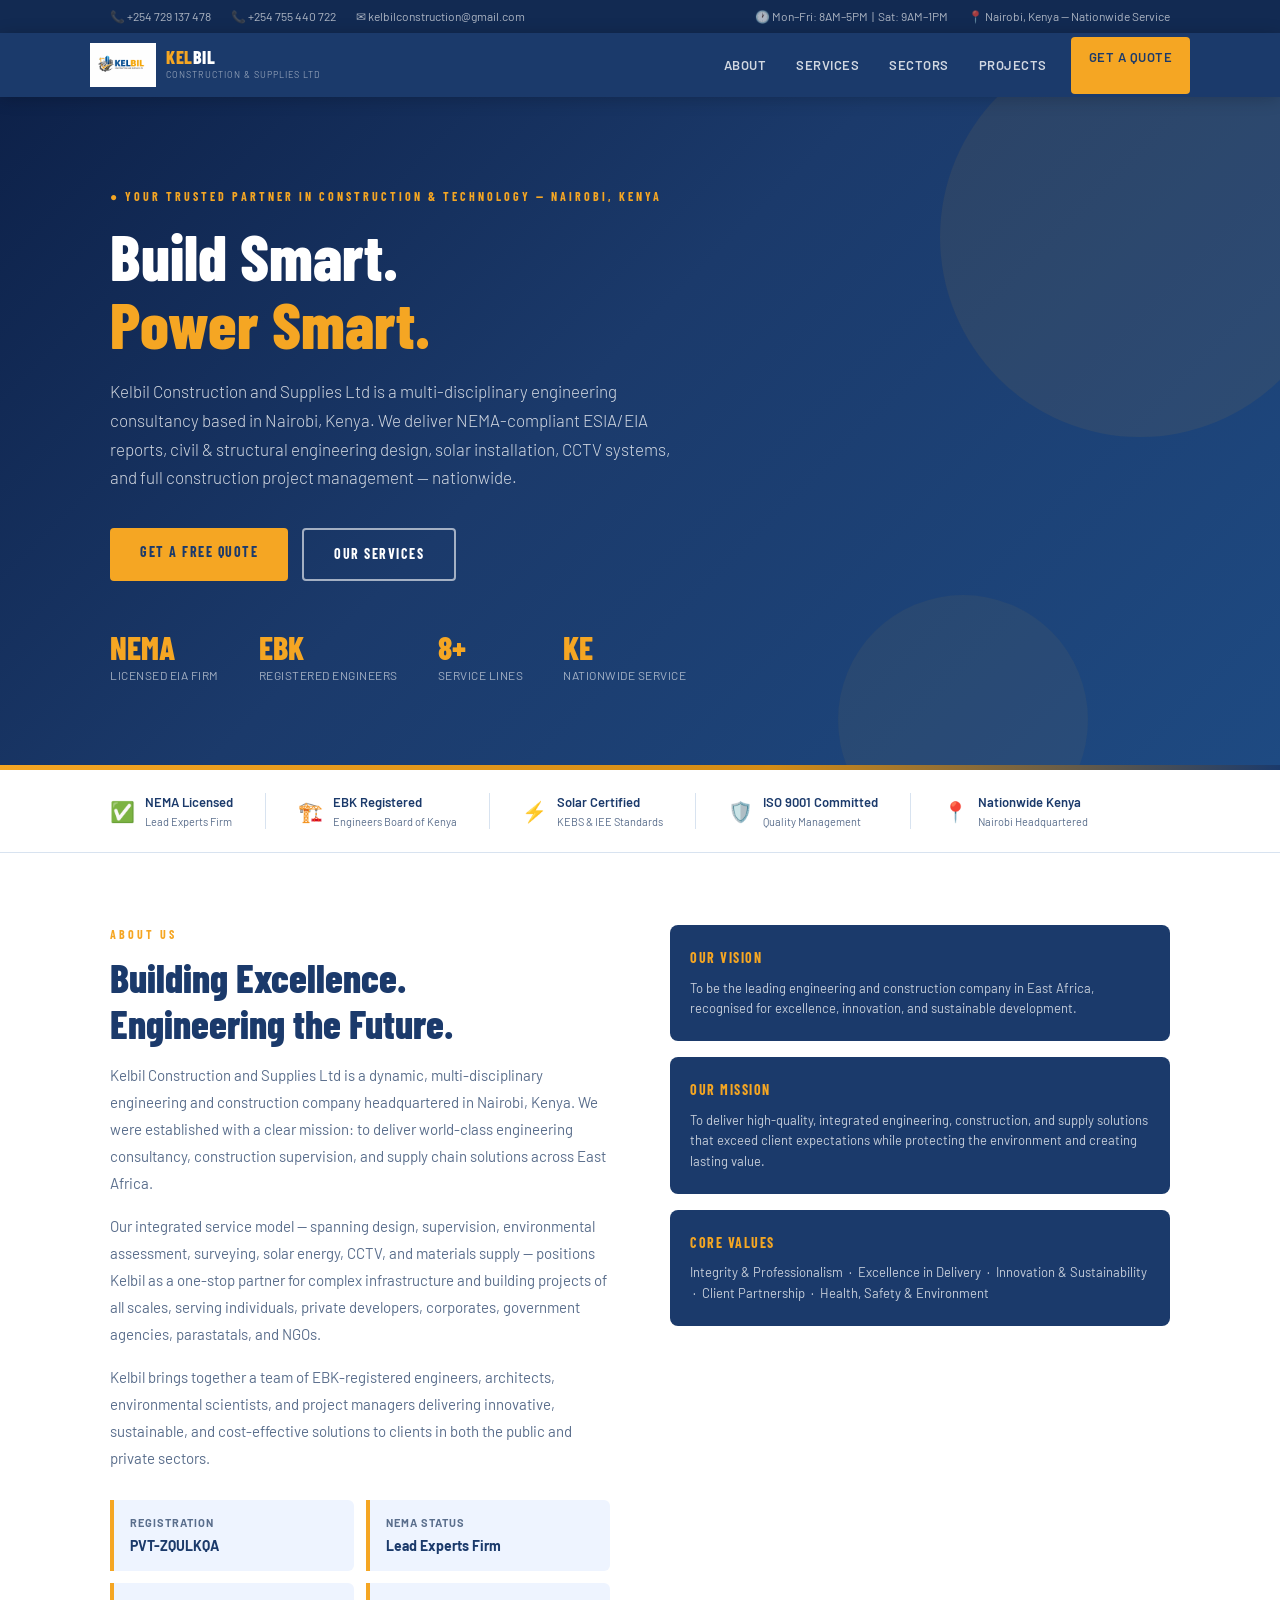
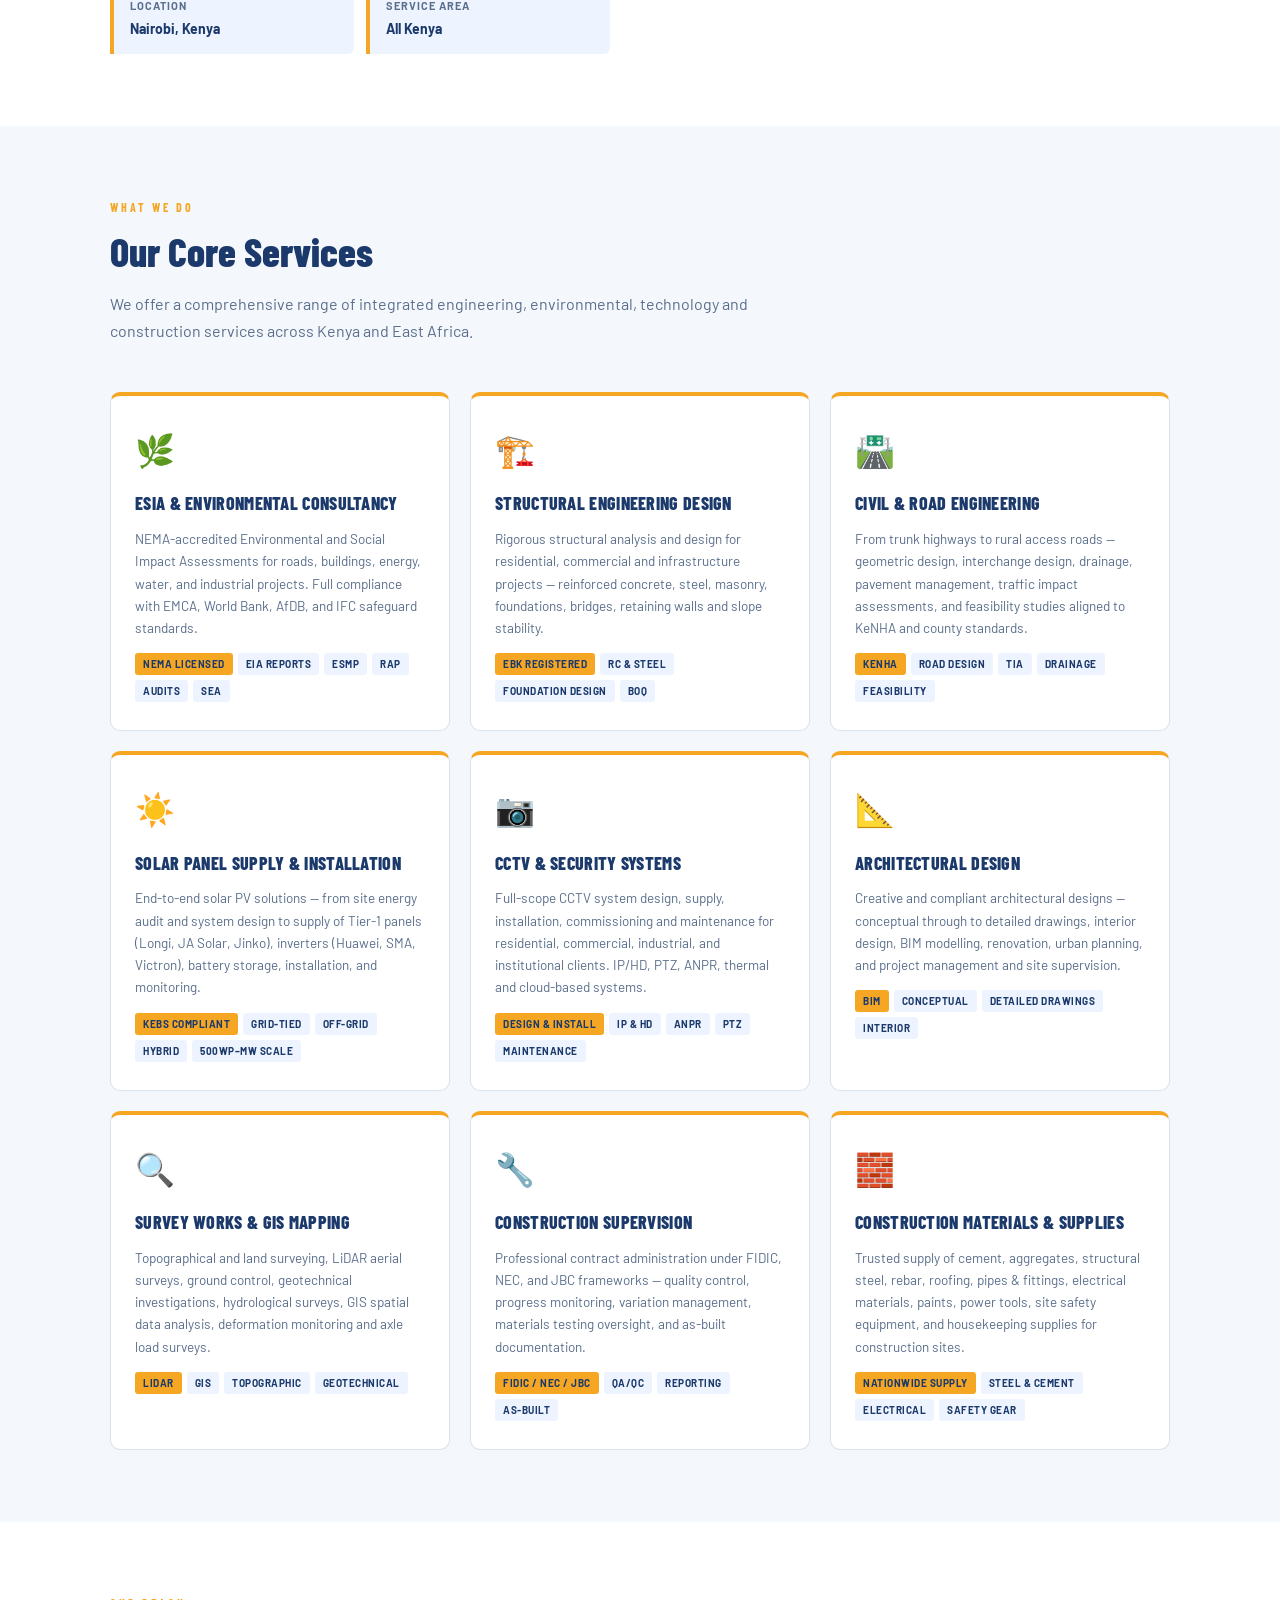
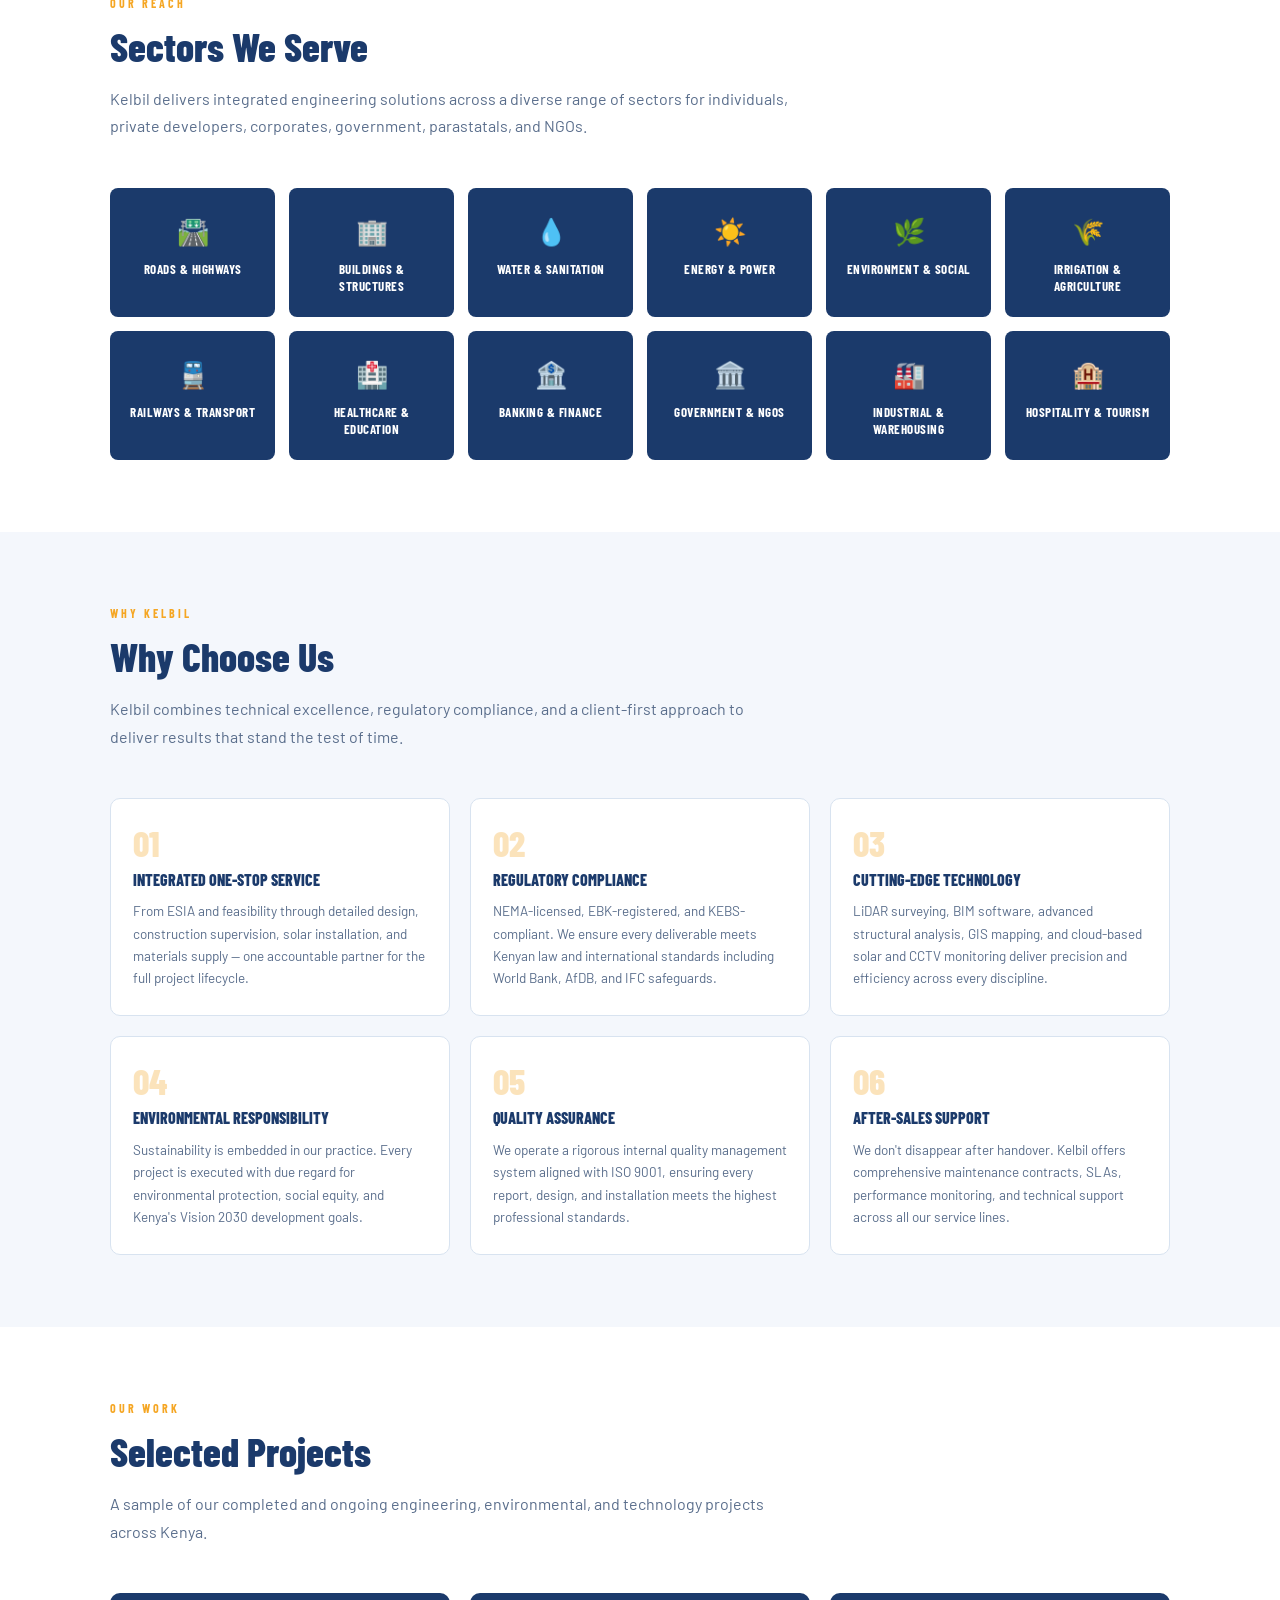
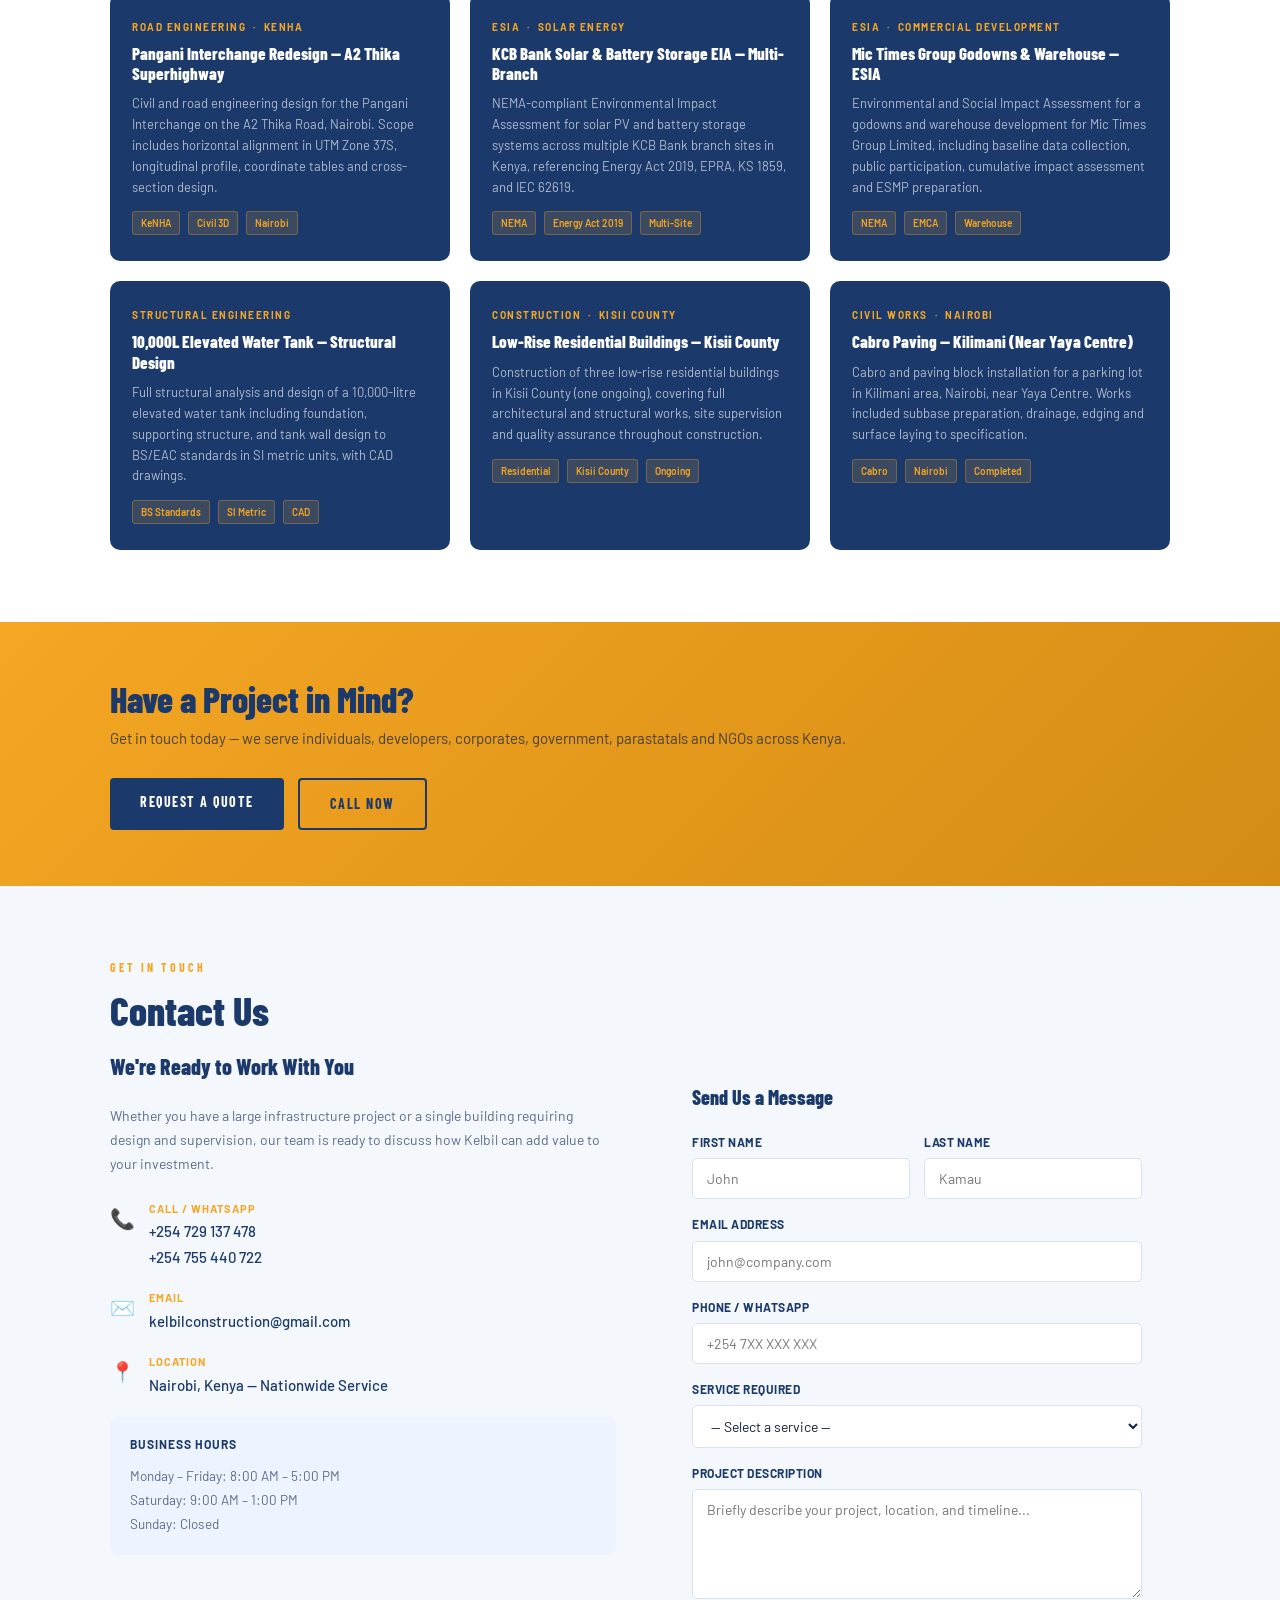
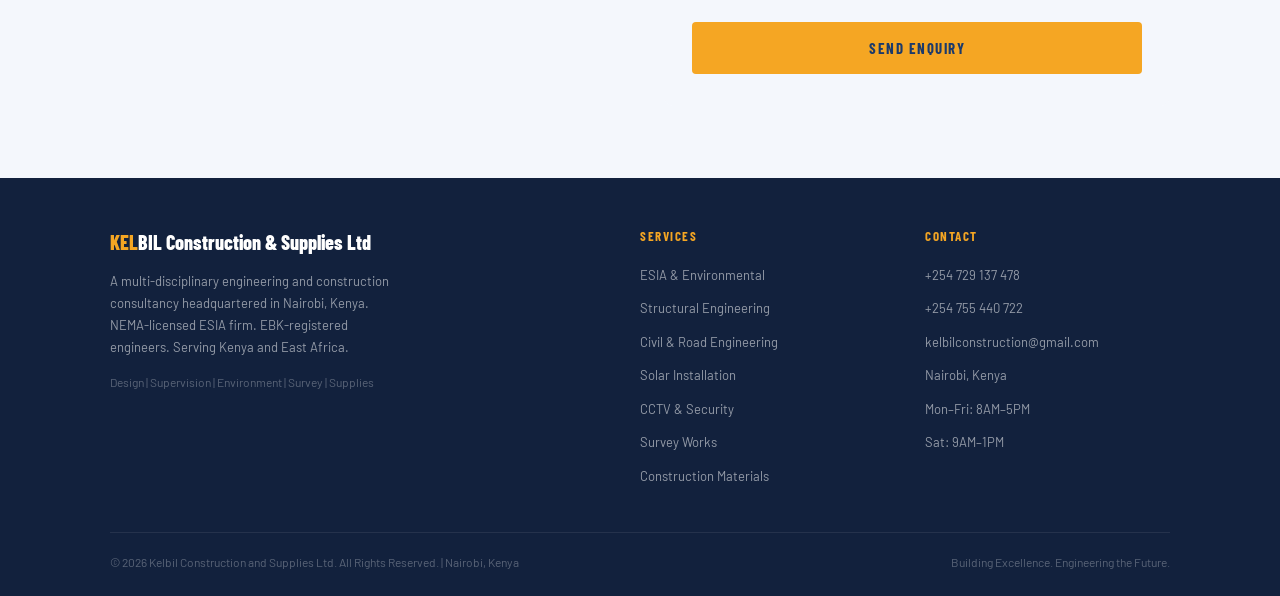
<file: index (1).html>
<!DOCTYPE html>
<html lang="en">
<head>
  <meta charset="UTF-8"/>
  <meta name="viewport" content="width=device-width, initial-scale=1.0"/>

  <!-- ===== PRIMARY SEO META TAGS ===== -->
  <title>Kelbil Construction & Supplies Ltd | Civil, Structural, ESIA & Solar Engineers Kenya</title>
  <meta name="description" content="Kelbil Construction: NEMA-licensed civil, structural & ESIA consultants in Nairobi, Kenya. Solar installation, CCTV, road engineering, EIA reports & construction project management. Call +254 729 137 478."/>
  <meta name="keywords" content="civil engineer Kenya, structural engineer Nairobi, ESIA consultant Kenya, EIA consultant NEMA, solar installation Kenya, CCTV installation Nairobi, construction company Kenya, environmental impact assessment Kenya, feasibility study Kenya, survey works Kenya"/>
  <meta name="author" content="Kelbil Construction and Supplies Ltd"/>
  <meta name="robots" content="index, follow"/>
  <link rel="canonical" href="https://kelbilconstruction.github.io/"/>

  <!-- ===== OPEN GRAPH (Social sharing) ===== -->
  <meta property="og:title" content="Kelbil Construction & Supplies Ltd | Civil, Structural, ESIA & Solar Engineers Kenya"/>
  <meta property="og:description" content="NEMA-licensed engineering consultants in Nairobi. ESIA/EIA reports, structural design, solar installation, CCTV, road engineering & construction across Kenya."/>
  <meta property="og:type" content="website"/>
  <meta property="og:url" content="https://kelbilconstruction.github.io/"/>
  <meta property="og:image" content="https://kelbilconstruction.github.io/logo.png"/>
  <meta property="og:locale" content="en_KE"/>

  <!-- ===== LOCAL BUSINESS SCHEMA (Google rich results) ===== -->
  <script type="application/ld+json">
  {
    "@context": "https://schema.org",
    "@type": "ProfessionalService",
    "name": "Kelbil Construction and Supplies Ltd",
    "description": "Multi-disciplinary engineering and construction consultancy offering civil engineering, structural design, ESIA/EIA, solar installation, CCTV, survey works and construction materials supply across Kenya.",
    "url": "https://kelbilconstruction.github.io/",
    "logo": "https://kelbilconstruction.github.io/logo.png",
    "telephone": ["+254729137478", "+254755440722"],
    "email": "kelbilconstruction@gmail.com",
    "address": {
      "@type": "PostalAddress",
      "addressLocality": "Nairobi",
      "addressCountry": "KE"
    },
    "areaServed": "Kenya",
    "openingHours": ["Mo-Fr 08:00-17:00", "Sa 09:00-13:00"],
    "sameAs": [],
    "hasOfferCatalog": {
      "@type": "OfferCatalog",
      "name": "Engineering & Construction Services",
      "itemListElement": [
        {"@type": "Offer", "itemOffered": {"@type": "Service", "name": "ESIA & Environmental Impact Assessment"}},
        {"@type": "Offer", "itemOffered": {"@type": "Service", "name": "Structural Engineering Design"}},
        {"@type": "Offer", "itemOffered": {"@type": "Service", "name": "Civil & Road Engineering"}},
        {"@type": "Offer", "itemOffered": {"@type": "Service", "name": "Solar Panel Installation"}},
        {"@type": "Offer", "itemOffered": {"@type": "Service", "name": "CCTV Installation & Security"}},
        {"@type": "Offer", "itemOffered": {"@type": "Service", "name": "Construction Supervision"}},
        {"@type": "Offer", "itemOffered": {"@type": "Service", "name": "Survey Works & GIS Mapping"}},
        {"@type": "Offer", "itemOffered": {"@type": "Service", "name": "Construction Materials Supply"}}
      ]
    }
  }
  </script>

  <!-- ===== FONTS ===== -->
  <link href="https://fonts.googleapis.com/css2?family=Barlow:wght@300;400;500;600;700;800&family=Barlow+Condensed:wght@600;700;800&display=swap" rel="stylesheet"/>

  <style>
    *, *::before, *::after { box-sizing: border-box; margin: 0; padding: 0; }

    :root {
      --navy: #1B3A6B;
      --navy-dark: #122a52;
      --gold: #F5A623;
      --gold-dark: #d48c15;
      --light: #EEF4FF;
      --white: #ffffff;
      --gray: #F4F7FC;
      --text: #12213D;
      --muted: #5A6E8C;
      --border: #D8E3F0;
    }

    html { scroll-behavior: smooth; }

    body {
      font-family: 'Barlow', sans-serif;
      color: var(--text);
      background: var(--white);
      line-height: 1.6;
    }

    /* ── UTILITY ── */
    .container { max-width: 1100px; margin: 0 auto; padding: 0 20px; }
    .section { padding: 72px 0; }
    .section-alt { background: var(--gray); }
    .gold { color: var(--gold); }
    .section-label {
      font-family: 'Barlow Condensed', sans-serif;
      font-size: 12px; font-weight: 700; letter-spacing: 3px;
      text-transform: uppercase; color: var(--gold);
      margin-bottom: 10px; display: block;
    }
    .section-title {
      font-family: 'Barlow Condensed', sans-serif;
      font-size: clamp(28px, 4vw, 40px); font-weight: 800;
      color: var(--navy); line-height: 1.15; margin-bottom: 16px;
    }
    .section-intro {
      font-size: 16px; color: var(--muted); max-width: 680px;
      margin-bottom: 48px; line-height: 1.7;
    }
    .btn {
      display: inline-block; padding: 13px 30px;
      font-family: 'Barlow Condensed', sans-serif;
      font-size: 14px; font-weight: 700; letter-spacing: 1.5px;
      text-transform: uppercase; text-decoration: none;
      border-radius: 4px; cursor: pointer; transition: all 0.2s;
    }
    .btn-gold { background: var(--gold); color: var(--navy); }
    .btn-gold:hover { background: var(--gold-dark); }
    .btn-outline { background: transparent; color: var(--white); border: 2px solid rgba(255,255,255,0.6); }
    .btn-outline:hover { background: rgba(255,255,255,0.1); border-color: var(--white); }

    /* ── TOPBAR ── */
    .topbar {
      background: var(--navy-dark); padding: 7px 0;
      font-size: 12px; color: rgba(255,255,255,0.65);
    }
    .topbar .container { display: flex; justify-content: space-between; align-items: center; flex-wrap: wrap; gap: 6px; }
    .topbar a { color: rgba(255,255,255,0.65); text-decoration: none; }
    .topbar a:hover { color: var(--gold); }
    .topbar-items { display: flex; gap: 20px; align-items: center; flex-wrap: wrap; }

    /* ── NAV ── */
    nav {
      background: var(--navy); padding: 0 20px;
      position: sticky; top: 0; z-index: 100;
      box-shadow: 0 2px 16px rgba(0,0,0,0.2);
    }
    .nav-inner {
      max-width: 1100px; margin: 0 auto;
      display: flex; align-items: center; justify-content: space-between;
    }
    .nav-logo {
      display: flex; align-items: center; gap: 10px;
      padding: 10px 0; text-decoration: none;
    }
    .nav-logo img { height: 44px; width: auto; }
    .nav-logo-text {
      font-family: 'Barlow Condensed', sans-serif;
      font-size: 18px; font-weight: 800; color: var(--white);
      letter-spacing: 0.5px; line-height: 1.1;
    }
    .nav-logo-text span { color: var(--gold); }
    .nav-logo-sub { font-size: 9px; font-weight: 400; color: rgba(255,255,255,0.5); letter-spacing: 1px; text-transform: uppercase; margin-top: 1px; }
    .nav-links { display: flex; gap: 2px; }
    .nav-links a {
      color: rgba(255,255,255,0.8); text-decoration: none;
      font-size: 13px; font-weight: 600; letter-spacing: 0.5px;
      padding: 18px 14px; display: block; transition: color 0.2s;
      text-transform: uppercase;
    }
    .nav-links a:hover { color: var(--gold); }
    .nav-cta {
      background: var(--gold); color: var(--navy) !important;
      padding: 10px 18px !important; border-radius: 4px; margin-left: 8px;
    }
    .nav-cta:hover { background: var(--gold-dark) !important; }

    /* Hamburger */
    .nav-toggle { display: none; background: none; border: none; cursor: pointer; padding: 8px; }
    .nav-toggle span { display: block; width: 24px; height: 2px; background: var(--white); margin: 5px 0; transition: 0.3s; }

    /* ── HERO ── */
    .hero {
      background: linear-gradient(135deg, #0d2149 0%, var(--navy) 45%, #1e4a82 100%);
      padding: 90px 0 80px; position: relative; overflow: hidden;
    }
    .hero::before {
      content: ''; position: absolute; top: -60px; right: -60px;
      width: 400px; height: 400px; border-radius: 50%;
      background: rgba(245,166,35,0.07);
    }
    .hero::after {
      content: ''; position: absolute; bottom: -80px; right: 15%;
      width: 250px; height: 250px; border-radius: 50%;
      background: rgba(245,166,35,0.05);
    }
    .hero-content { position: relative; z-index: 2; max-width: 720px; }
    .hero-tag {
      font-family: 'Barlow Condensed', sans-serif;
      font-size: 12px; font-weight: 700; letter-spacing: 3px;
      color: var(--gold); text-transform: uppercase;
      margin-bottom: 16px; display: block;
    }
    .hero h1 {
      font-family: 'Barlow Condensed', sans-serif;
      font-size: clamp(38px, 6vw, 64px); font-weight: 800;
      color: var(--white); line-height: 1.05; margin-bottom: 20px;
    }
    .hero h1 span { color: var(--gold); }
    .hero-desc {
      font-size: 17px; font-weight: 300; color: rgba(255,255,255,0.8);
      line-height: 1.7; margin-bottom: 36px; max-width: 580px;
    }
    .hero-btns { display: flex; gap: 14px; flex-wrap: wrap; margin-bottom: 50px; }
    .hero-stats { display: flex; gap: 40px; flex-wrap: wrap; }
    .hero-stat-num {
      font-family: 'Barlow Condensed', sans-serif;
      font-size: 32px; font-weight: 800; color: var(--gold); line-height: 1;
    }
    .hero-stat-label { font-size: 12px; color: rgba(255,255,255,0.6); margin-top: 3px; text-transform: uppercase; letter-spacing: 0.5px; }

    /* Gold divider bar */
    .gold-bar { height: 5px; background: linear-gradient(90deg, var(--gold) 0%, var(--gold-dark) 60%, var(--navy) 100%); }

    /* ── TRUST STRIP ── */
    .trust-strip { background: var(--white); padding: 22px 0; border-bottom: 1px solid var(--border); }
    .trust-items { display: flex; gap: 32px; align-items: center; flex-wrap: wrap; }
    .trust-item { display: flex; align-items: center; gap: 10px; }
    .trust-icon { font-size: 20px; }
    .trust-text { font-size: 13px; font-weight: 600; color: var(--navy); }
    .trust-text small { display: block; font-weight: 400; color: var(--muted); font-size: 11px; }
    .trust-divider { width: 1px; height: 36px; background: var(--border); flex-shrink: 0; }

    /* ── ABOUT ── */
    .about-grid { display: grid; grid-template-columns: 1fr 1fr; gap: 60px; align-items: start; }
    .about-text p { font-size: 15px; color: var(--muted); line-height: 1.8; margin-bottom: 16px; }
    .about-creds { display: grid; grid-template-columns: 1fr 1fr; gap: 12px; margin-top: 28px; }
    .cred-card {
      background: var(--light); border-left: 4px solid var(--gold);
      padding: 14px 16px; border-radius: 0 6px 6px 0;
    }
    .cred-title { font-size: 11px; font-weight: 700; letter-spacing: 1px; text-transform: uppercase; color: var(--muted); }
    .cred-val { font-size: 14px; font-weight: 700; color: var(--navy); margin-top: 3px; }
    .vmv-grid { display: grid; grid-template-columns: 1fr; gap: 16px; }
    .vmv-card { background: var(--navy); padding: 22px 20px; border-radius: 8px; }
    .vmv-card h4 { font-family: 'Barlow Condensed', sans-serif; font-size: 14px; font-weight: 700; letter-spacing: 1.5px; text-transform: uppercase; color: var(--gold); margin-bottom: 8px; }
    .vmv-card p { font-size: 13px; color: rgba(255,255,255,0.75); line-height: 1.6; }

    /* ── SERVICES ── */
    .services-grid { display: grid; grid-template-columns: repeat(auto-fit, minmax(290px, 1fr)); gap: 20px; }
    .service-card {
      background: var(--white); border: 1px solid var(--border);
      border-radius: 10px; padding: 28px 24px;
      border-top: 4px solid var(--gold);
      transition: box-shadow 0.2s, transform 0.2s;
    }
    .service-card:hover { box-shadow: 0 8px 32px rgba(27,58,107,0.12); transform: translateY(-3px); }
    .service-icon { font-size: 32px; margin-bottom: 14px; }
    .service-card h3 {
      font-family: 'Barlow Condensed', sans-serif;
      font-size: 18px; font-weight: 800; color: var(--navy);
      text-transform: uppercase; letter-spacing: 0.3px; margin-bottom: 10px;
    }
    .service-card p { font-size: 13.5px; color: var(--muted); line-height: 1.65; margin-bottom: 14px; }
    .service-tags { display: flex; flex-wrap: wrap; gap: 5px; }
    .tag {
      font-size: 10px; font-weight: 700; letter-spacing: 0.5px;
      text-transform: uppercase; padding: 3px 8px; border-radius: 3px;
      background: var(--light); color: var(--navy);
    }
    .tag-gold { background: var(--gold); color: var(--navy); }

    /* ── SECTORS ── */
    .sectors-grid { display: grid; grid-template-columns: repeat(auto-fit, minmax(160px, 1fr)); gap: 14px; }
    .sector-card {
      background: var(--navy); border-radius: 8px; padding: 22px 16px;
      text-align: center; transition: background 0.2s;
    }
    .sector-card:hover { background: var(--navy-dark); }
    .sector-icon { font-size: 26px; margin-bottom: 10px; }
    .sector-name { font-family: 'Barlow Condensed', sans-serif; font-size: 13px; font-weight: 700; letter-spacing: 0.5px; text-transform: uppercase; color: var(--white); line-height: 1.3; }

    /* ── WHY CHOOSE ── */
    .why-grid { display: grid; grid-template-columns: repeat(auto-fit, minmax(260px, 1fr)); gap: 20px; }
    .why-card { background: var(--white); border-radius: 10px; padding: 26px 22px; border: 1px solid var(--border); }
    .why-card h4 { font-family: 'Barlow Condensed', sans-serif; font-size: 16px; font-weight: 800; color: var(--navy); text-transform: uppercase; margin-bottom: 8px; }
    .why-card p { font-size: 13.5px; color: var(--muted); line-height: 1.65; }
    .why-num { font-family: 'Barlow Condensed', sans-serif; font-size: 36px; font-weight: 800; color: var(--gold); opacity: 0.3; line-height: 1; margin-bottom: 6px; }

    /* ── PROJECTS ── */
    .projects-grid { display: grid; grid-template-columns: repeat(auto-fit, minmax(300px, 1fr)); gap: 20px; }
    .project-card { background: var(--navy); border-radius: 10px; padding: 26px 22px; }
    .project-tag { font-size: 10px; font-weight: 700; letter-spacing: 1.5px; text-transform: uppercase; color: var(--gold); margin-bottom: 8px; display: block; }
    .project-card h3 { font-family: 'Barlow Condensed', sans-serif; font-size: 17px; font-weight: 800; color: var(--white); margin-bottom: 10px; line-height: 1.2; }
    .project-card p { font-size: 13px; color: rgba(255,255,255,0.65); line-height: 1.6; }
    .project-meta { margin-top: 14px; display: flex; gap: 8px; flex-wrap: wrap; }
    .project-badge { font-size: 10px; font-weight: 600; background: rgba(245,166,35,0.15); color: var(--gold); padding: 3px 8px; border-radius: 3px; border: 1px solid rgba(245,166,35,0.3); }

    /* ── CTA BAND ── */
    .cta-band { background: linear-gradient(135deg, var(--gold) 0%, var(--gold-dark) 100%); padding: 56px 0; }
    .cta-band .container { display: flex; align-items: center; justify-content: space-between; gap: 28px; flex-wrap: wrap; }
    .cta-band h2 { font-family: 'Barlow Condensed', sans-serif; font-size: clamp(24px, 4vw, 36px); font-weight: 800; color: var(--navy); line-height: 1.15; }
    .cta-band p { font-size: 15px; color: rgba(18,33,61,0.75); margin-top: 6px; }
    .btn-navy { background: var(--navy); color: var(--white); }
    .btn-navy:hover { background: var(--navy-dark); }

    /* ── CONTACT ── */
    .contact-grid { display: grid; grid-template-columns: 1fr 1fr; gap: 48px; }
    .contact-info h3 { font-family: 'Barlow Condensed', sans-serif; font-size: 22px; font-weight: 800; color: var(--navy); margin-bottom: 20px; }
    .contact-item { display: flex; gap: 14px; margin-bottom: 20px; align-items: flex-start; }
    .contact-item-icon { font-size: 20px; flex-shrink: 0; margin-top: 2px; }
    .contact-item-label { font-size: 11px; font-weight: 700; letter-spacing: 1px; text-transform: uppercase; color: var(--gold); }
    .contact-item-val { font-size: 15px; color: var(--navy); font-weight: 500; margin-top: 2px; }
    .contact-item-val a { color: var(--navy); text-decoration: none; }
    .contact-item-val a:hover { color: var(--gold); }
    .contact-hours { background: var(--light); border-radius: 8px; padding: 18px 20px; margin-top: 20px; }
    .contact-hours h4 { font-size: 12px; font-weight: 700; letter-spacing: 1px; text-transform: uppercase; color: var(--navy); margin-bottom: 10px; }
    .contact-hours p { font-size: 13.5px; color: var(--muted); line-height: 1.8; }

    /* Simple contact form */
    .contact-form { background: var(--gray); border-radius: 10px; padding: 32px 28px; }
    .contact-form h3 { font-family: 'Barlow Condensed', sans-serif; font-size: 20px; font-weight: 800; color: var(--navy); margin-bottom: 20px; }
    .form-group { margin-bottom: 16px; }
    .form-group label { font-size: 12px; font-weight: 700; letter-spacing: 0.5px; text-transform: uppercase; color: var(--navy); display: block; margin-bottom: 6px; }
    .form-group input, .form-group select, .form-group textarea {
      width: 100%; padding: 11px 14px;
      border: 1.5px solid var(--border); border-radius: 5px;
      font-family: 'Barlow', sans-serif; font-size: 14px; color: var(--text);
      background: var(--white); transition: border-color 0.2s;
    }
    .form-group input:focus, .form-group select:focus, .form-group textarea:focus {
      outline: none; border-color: var(--gold);
    }
    .form-group textarea { resize: vertical; min-height: 110px; }
    .form-row { display: grid; grid-template-columns: 1fr 1fr; gap: 14px; }
    .btn-submit { width: 100%; padding: 14px; font-size: 15px; border: none; cursor: pointer; }

    /* ── FOOTER ── */
    footer { background: var(--text); padding: 48px 0 24px; }
    .footer-grid { display: grid; grid-template-columns: 2fr 1fr 1fr; gap: 40px; margin-bottom: 36px; }
    .footer-brand p { font-size: 13px; color: rgba(255,255,255,0.55); line-height: 1.7; margin-top: 12px; max-width: 300px; }
    .footer-col h4 { font-family: 'Barlow Condensed', sans-serif; font-size: 13px; font-weight: 700; letter-spacing: 1.5px; text-transform: uppercase; color: var(--gold); margin-bottom: 14px; }
    .footer-col ul { list-style: none; }
    .footer-col ul li { margin-bottom: 8px; }
    .footer-col ul li a { font-size: 13px; color: rgba(255,255,255,0.55); text-decoration: none; transition: color 0.2s; }
    .footer-col ul li a:hover { color: var(--gold); }
    .footer-bottom { border-top: 1px solid rgba(255,255,255,0.08); padding-top: 20px; display: flex; justify-content: space-between; align-items: center; flex-wrap: wrap; gap: 10px; }
    .footer-bottom p { font-size: 12px; color: rgba(255,255,255,0.3); }
    .footer-logo-text { font-family: 'Barlow Condensed', sans-serif; font-size: 20px; font-weight: 800; color: var(--white); }
    .footer-logo-text span { color: var(--gold); }

    /* ── MOBILE ── */
    @media (max-width: 768px) {
      .nav-links { display: none; flex-direction: column; position: absolute; top: 100%; left: 0; right: 0; background: var(--navy-dark); padding: 10px 0; }
      .nav-links.open { display: flex; }
      .nav-links a { padding: 12px 24px; border-bottom: 1px solid rgba(255,255,255,0.05); }
      .nav-toggle { display: block; }
      .about-grid, .contact-grid { grid-template-columns: 1fr; }
      .footer-grid { grid-template-columns: 1fr; }
      .form-row { grid-template-columns: 1fr; }
      .trust-divider { display: none; }
      .hero { padding: 60px 0 50px; }
      .hero-stats { gap: 24px; }
      .section { padding: 52px 0; }
      .about-creds { grid-template-columns: 1fr; }
    }
  </style>
</head>
<body>

  <!-- TOPBAR -->
  <div class="topbar">
    <div class="container">
      <div class="topbar-items">
        <span>📞 <a href="tel:+254729137478">+254 729 137 478</a></span>
        <span>📞 <a href="tel:+254755440722">+254 755 440 722</a></span>
        <span>✉ <a href="mailto:kelbilconstruction@gmail.com">kelbilconstruction@gmail.com</a></span>
      </div>
      <div class="topbar-items">
        <span>🕐 Mon–Fri: 8AM–5PM &nbsp;|&nbsp; Sat: 9AM–1PM</span>
        <span>📍 Nairobi, Kenya — Nationwide Service</span>
      </div>
    </div>
  </div>

  <!-- NAV -->
  <nav>
    <div class="nav-inner">
      <a href="#" class="nav-logo">
        <img src="logo.png" alt="Kelbil Construction Logo"/>
        <div>
          <div class="nav-logo-text"><span>KEL</span>BIL</div>
          <div class="nav-logo-sub">Construction & Supplies Ltd</div>
        </div>
      </a>
      <button class="nav-toggle" id="navToggle" aria-label="Toggle navigation">
        <span></span><span></span><span></span>
      </button>
      <div class="nav-links" id="navLinks">
        <a href="#about">About</a>
        <a href="#services">Services</a>
        <a href="#sectors">Sectors</a>
        <a href="#projects">Projects</a>
        <a href="#contact" class="nav-cta">Get a Quote</a>
      </div>
    </div>
  </nav>

  <!-- HERO -->
  <section class="hero" aria-label="Hero section">
    <div class="container">
      <div class="hero-content">
        <span class="hero-tag">● Your Trusted Partner in Construction & Technology — Nairobi, Kenya</span>
        <h1>Build Smart.<br/><span>Power Smart.</span></h1>
        <p class="hero-desc">Kelbil Construction and Supplies Ltd is a multi-disciplinary engineering consultancy based in Nairobi, Kenya. We deliver NEMA-compliant ESIA/EIA reports, civil & structural engineering design, solar installation, CCTV systems, and full construction project management — nationwide.</p>
        <div class="hero-btns">
          <a href="#contact" class="btn btn-gold">Get a Free Quote</a>
          <a href="#services" class="btn btn-outline">Our Services</a>
        </div>
        <div class="hero-stats">
          <div>
            <div class="hero-stat-num">NEMA</div>
            <div class="hero-stat-label">Licensed EIA Firm</div>
          </div>
          <div>
            <div class="hero-stat-num">EBK</div>
            <div class="hero-stat-label">Registered Engineers</div>
          </div>
          <div>
            <div class="hero-stat-num">8+</div>
            <div class="hero-stat-label">Service Lines</div>
          </div>
          <div>
            <div class="hero-stat-num">KE</div>
            <div class="hero-stat-label">Nationwide Service</div>
          </div>
        </div>
      </div>
    </div>
  </section>

  <div class="gold-bar"></div>

  <!-- TRUST STRIP -->
  <div class="trust-strip">
    <div class="container">
      <div class="trust-items">
        <div class="trust-item">
          <span class="trust-icon">✅</span>
          <div class="trust-text">NEMA Licensed<small>Lead Experts Firm</small></div>
        </div>
        <div class="trust-divider"></div>
        <div class="trust-item">
          <span class="trust-icon">🏗️</span>
          <div class="trust-text">EBK Registered<small>Engineers Board of Kenya</small></div>
        </div>
        <div class="trust-divider"></div>
        <div class="trust-item">
          <span class="trust-icon">⚡</span>
          <div class="trust-text">Solar Certified<small>KEBS & IEE Standards</small></div>
        </div>
        <div class="trust-divider"></div>
        <div class="trust-item">
          <span class="trust-icon">🛡️</span>
          <div class="trust-text">ISO 9001 Committed<small>Quality Management</small></div>
        </div>
        <div class="trust-divider"></div>
        <div class="trust-item">
          <span class="trust-icon">📍</span>
          <div class="trust-text">Nationwide Kenya<small>Nairobi Headquartered</small></div>
        </div>
      </div>
    </div>
  </div>

  <!-- ABOUT -->
  <section class="section" id="about" aria-label="About Kelbil Construction">
    <div class="container">
      <div class="about-grid">
        <div class="about-text">
          <span class="section-label">About Us</span>
          <h2 class="section-title">Building Excellence.<br/>Engineering the Future.</h2>
          <p>Kelbil Construction and Supplies Ltd is a dynamic, multi-disciplinary engineering and construction company headquartered in Nairobi, Kenya. We were established with a clear mission: to deliver world-class engineering consultancy, construction supervision, and supply chain solutions across East Africa.</p>
          <p>Our integrated service model — spanning design, supervision, environmental assessment, surveying, solar energy, CCTV, and materials supply — positions Kelbil as a one-stop partner for complex infrastructure and building projects of all scales, serving individuals, private developers, corporates, government agencies, parastatals, and NGOs.</p>
          <p>Kelbil brings together a team of EBK-registered engineers, architects, environmental scientists, and project managers delivering innovative, sustainable, and cost-effective solutions to clients in both the public and private sectors.</p>
          <div class="about-creds">
            <div class="cred-card">
              <div class="cred-title">Registration</div>
              <div class="cred-val">PVT-ZQULKQA</div>
            </div>
            <div class="cred-card">
              <div class="cred-title">NEMA Status</div>
              <div class="cred-val">Lead Experts Firm</div>
            </div>
            <div class="cred-card">
              <div class="cred-title">Location</div>
              <div class="cred-val">Nairobi, Kenya</div>
            </div>
            <div class="cred-card">
              <div class="cred-title">Service Area</div>
              <div class="cred-val">All Kenya</div>
            </div>
          </div>
        </div>
        <div class="vmv-grid">
          <div class="vmv-card">
            <h4>Our Vision</h4>
            <p>To be the leading engineering and construction company in East Africa, recognised for excellence, innovation, and sustainable development.</p>
          </div>
          <div class="vmv-card">
            <h4>Our Mission</h4>
            <p>To deliver high-quality, integrated engineering, construction, and supply solutions that exceed client expectations while protecting the environment and creating lasting value.</p>
          </div>
          <div class="vmv-card">
            <h4>Core Values</h4>
            <p>Integrity & Professionalism &nbsp;·&nbsp; Excellence in Delivery &nbsp;·&nbsp; Innovation & Sustainability &nbsp;·&nbsp; Client Partnership &nbsp;·&nbsp; Health, Safety & Environment</p>
          </div>
        </div>
      </div>
    </div>
  </section>

  <!-- SERVICES -->
  <section class="section section-alt" id="services" aria-label="Our Services">
    <div class="container">
      <span class="section-label">What We Do</span>
      <h2 class="section-title">Our Core Services</h2>
      <p class="section-intro">We offer a comprehensive range of integrated engineering, environmental, technology and construction services across Kenya and East Africa.</p>
      <div class="services-grid">

        <article class="service-card">
          <div class="service-icon">🌿</div>
          <h3>ESIA & Environmental Consultancy</h3>
          <p>NEMA-accredited Environmental and Social Impact Assessments for roads, buildings, energy, water, and industrial projects. Full compliance with EMCA, World Bank, AfDB, and IFC safeguard standards.</p>
          <div class="service-tags">
            <span class="tag tag-gold">NEMA Licensed</span>
            <span class="tag">EIA Reports</span>
            <span class="tag">ESMP</span>
            <span class="tag">RAP</span>
            <span class="tag">Audits</span>
            <span class="tag">SEA</span>
          </div>
        </article>

        <article class="service-card">
          <div class="service-icon">🏗️</div>
          <h3>Structural Engineering Design</h3>
          <p>Rigorous structural analysis and design for residential, commercial and infrastructure projects — reinforced concrete, steel, masonry, foundations, bridges, retaining walls and slope stability.</p>
          <div class="service-tags">
            <span class="tag tag-gold">EBK Registered</span>
            <span class="tag">RC & Steel</span>
            <span class="tag">Foundation Design</span>
            <span class="tag">BOQ</span>
          </div>
        </article>

        <article class="service-card">
          <div class="service-icon">🛣️</div>
          <h3>Civil & Road Engineering</h3>
          <p>From trunk highways to rural access roads — geometric design, interchange design, drainage, pavement management, traffic impact assessments, and feasibility studies aligned to KeNHA and county standards.</p>
          <div class="service-tags">
            <span class="tag tag-gold">KeNHA</span>
            <span class="tag">Road Design</span>
            <span class="tag">TIA</span>
            <span class="tag">Drainage</span>
            <span class="tag">Feasibility</span>
          </div>
        </article>

        <article class="service-card">
          <div class="service-icon">☀️</div>
          <h3>Solar Panel Supply & Installation</h3>
          <p>End-to-end solar PV solutions — from site energy audit and system design to supply of Tier-1 panels (Longi, JA Solar, Jinko), inverters (Huawei, SMA, Victron), battery storage, installation, and monitoring.</p>
          <div class="service-tags">
            <span class="tag tag-gold">KEBS Compliant</span>
            <span class="tag">Grid-Tied</span>
            <span class="tag">Off-Grid</span>
            <span class="tag">Hybrid</span>
            <span class="tag">500Wp–MW Scale</span>
          </div>
        </article>

        <article class="service-card">
          <div class="service-icon">📷</div>
          <h3>CCTV & Security Systems</h3>
          <p>Full-scope CCTV system design, supply, installation, commissioning and maintenance for residential, commercial, industrial, and institutional clients. IP/HD, PTZ, ANPR, thermal and cloud-based systems.</p>
          <div class="service-tags">
            <span class="tag tag-gold">Design & Install</span>
            <span class="tag">IP & HD</span>
            <span class="tag">ANPR</span>
            <span class="tag">PTZ</span>
            <span class="tag">Maintenance</span>
          </div>
        </article>

        <article class="service-card">
          <div class="service-icon">📐</div>
          <h3>Architectural Design</h3>
          <p>Creative and compliant architectural designs — conceptual through to detailed drawings, interior design, BIM modelling, renovation, urban planning, and project management and site supervision.</p>
          <div class="service-tags">
            <span class="tag tag-gold">BIM</span>
            <span class="tag">Conceptual</span>
            <span class="tag">Detailed Drawings</span>
            <span class="tag">Interior</span>
          </div>
        </article>

        <article class="service-card">
          <div class="service-icon">🔍</div>
          <h3>Survey Works & GIS Mapping</h3>
          <p>Topographical and land surveying, LiDAR aerial surveys, ground control, geotechnical investigations, hydrological surveys, GIS spatial data analysis, deformation monitoring and axle load surveys.</p>
          <div class="service-tags">
            <span class="tag tag-gold">LiDAR</span>
            <span class="tag">GIS</span>
            <span class="tag">Topographic</span>
            <span class="tag">Geotechnical</span>
          </div>
        </article>

        <article class="service-card">
          <div class="service-icon">🔧</div>
          <h3>Construction Supervision</h3>
          <p>Professional contract administration under FIDIC, NEC, and JBC frameworks — quality control, progress monitoring, variation management, materials testing oversight, and as-built documentation.</p>
          <div class="service-tags">
            <span class="tag tag-gold">FIDIC / NEC / JBC</span>
            <span class="tag">QA/QC</span>
            <span class="tag">Reporting</span>
            <span class="tag">As-Built</span>
          </div>
        </article>

        <article class="service-card">
          <div class="service-icon">🧱</div>
          <h3>Construction Materials & Supplies</h3>
          <p>Trusted supply of cement, aggregates, structural steel, rebar, roofing, pipes & fittings, electrical materials, paints, power tools, site safety equipment, and housekeeping supplies for construction sites.</p>
          <div class="service-tags">
            <span class="tag tag-gold">Nationwide Supply</span>
            <span class="tag">Steel & Cement</span>
            <span class="tag">Electrical</span>
            <span class="tag">Safety Gear</span>
          </div>
        </article>

      </div>
    </div>
  </section>

  <!-- SECTORS -->
  <section class="section" id="sectors" aria-label="Sectors we serve">
    <div class="container">
      <span class="section-label">Our Reach</span>
      <h2 class="section-title">Sectors We Serve</h2>
      <p class="section-intro">Kelbil delivers integrated engineering solutions across a diverse range of sectors for individuals, private developers, corporates, government, parastatals, and NGOs.</p>
      <div class="sectors-grid">
        <div class="sector-card"><div class="sector-icon">🛣️</div><div class="sector-name">Roads & Highways</div></div>
        <div class="sector-card"><div class="sector-icon">🏢</div><div class="sector-name">Buildings & Structures</div></div>
        <div class="sector-card"><div class="sector-icon">💧</div><div class="sector-name">Water & Sanitation</div></div>
        <div class="sector-card"><div class="sector-icon">☀️</div><div class="sector-name">Energy & Power</div></div>
        <div class="sector-card"><div class="sector-icon">🌿</div><div class="sector-name">Environment & Social</div></div>
        <div class="sector-card"><div class="sector-icon">🌾</div><div class="sector-name">Irrigation & Agriculture</div></div>
        <div class="sector-card"><div class="sector-icon">🚆</div><div class="sector-name">Railways & Transport</div></div>
        <div class="sector-card"><div class="sector-icon">🏥</div><div class="sector-name">Healthcare & Education</div></div>
        <div class="sector-card"><div class="sector-icon">🏦</div><div class="sector-name">Banking & Finance</div></div>
        <div class="sector-card"><div class="sector-icon">🏛️</div><div class="sector-name">Government & NGOs</div></div>
        <div class="sector-card"><div class="sector-icon">🏭</div><div class="sector-name">Industrial & Warehousing</div></div>
        <div class="sector-card"><div class="sector-icon">🏨</div><div class="sector-name">Hospitality & Tourism</div></div>
      </div>
    </div>
  </section>

  <!-- WHY CHOOSE -->
  <section class="section section-alt" aria-label="Why choose Kelbil">
    <div class="container">
      <span class="section-label">Why Kelbil</span>
      <h2 class="section-title">Why Choose Us</h2>
      <p class="section-intro">Kelbil combines technical excellence, regulatory compliance, and a client-first approach to deliver results that stand the test of time.</p>
      <div class="why-grid">
        <div class="why-card"><div class="why-num">01</div><h4>Integrated One-Stop Service</h4><p>From ESIA and feasibility through detailed design, construction supervision, solar installation, and materials supply — one accountable partner for the full project lifecycle.</p></div>
        <div class="why-card"><div class="why-num">02</div><h4>Regulatory Compliance</h4><p>NEMA-licensed, EBK-registered, and KEBS-compliant. We ensure every deliverable meets Kenyan law and international standards including World Bank, AfDB, and IFC safeguards.</p></div>
        <div class="why-card"><div class="why-num">03</div><h4>Cutting-Edge Technology</h4><p>LiDAR surveying, BIM software, advanced structural analysis, GIS mapping, and cloud-based solar and CCTV monitoring deliver precision and efficiency across every discipline.</p></div>
        <div class="why-card"><div class="why-num">04</div><h4>Environmental Responsibility</h4><p>Sustainability is embedded in our practice. Every project is executed with due regard for environmental protection, social equity, and Kenya's Vision 2030 development goals.</p></div>
        <div class="why-card"><div class="why-num">05</div><h4>Quality Assurance</h4><p>We operate a rigorous internal quality management system aligned with ISO 9001, ensuring every report, design, and installation meets the highest professional standards.</p></div>
        <div class="why-card"><div class="why-num">06</div><h4>After-Sales Support</h4><p>We don't disappear after handover. Kelbil offers comprehensive maintenance contracts, SLAs, performance monitoring, and technical support across all our service lines.</p></div>
      </div>
    </div>
  </section>

  <!-- PROJECTS -->
  <section class="section" id="projects" aria-label="Our Projects">
    <div class="container">
      <span class="section-label">Our Work</span>
      <h2 class="section-title">Selected Projects</h2>
      <p class="section-intro">A sample of our completed and ongoing engineering, environmental, and technology projects across Kenya.</p>
      <div class="projects-grid">
        <article class="project-card">
          <span class="project-tag">Road Engineering &nbsp;·&nbsp; KeNHA</span>
          <h3>Pangani Interchange Redesign — A2 Thika Superhighway</h3>
          <p>Civil and road engineering design for the Pangani Interchange on the A2 Thika Road, Nairobi. Scope includes horizontal alignment in UTM Zone 37S, longitudinal profile, coordinate tables and cross-section design.</p>
          <div class="project-meta">
            <span class="project-badge">KeNHA</span>
            <span class="project-badge">Civil 3D</span>
            <span class="project-badge">Nairobi</span>
          </div>
        </article>
        <article class="project-card">
          <span class="project-tag">ESIA &nbsp;·&nbsp; Solar Energy</span>
          <h3>KCB Bank Solar & Battery Storage EIA — Multi-Branch</h3>
          <p>NEMA-compliant Environmental Impact Assessment for solar PV and battery storage systems across multiple KCB Bank branch sites in Kenya, referencing Energy Act 2019, EPRA, KS 1859, and IEC 62619.</p>
          <div class="project-meta">
            <span class="project-badge">NEMA</span>
            <span class="project-badge">Energy Act 2019</span>
            <span class="project-badge">Multi-Site</span>
          </div>
        </article>
        <article class="project-card">
          <span class="project-tag">ESIA &nbsp;·&nbsp; Commercial Development</span>
          <h3>Mic Times Group Godowns & Warehouse — ESIA</h3>
          <p>Environmental and Social Impact Assessment for a godowns and warehouse development for Mic Times Group Limited, including baseline data collection, public participation, cumulative impact assessment and ESMP preparation.</p>
          <div class="project-meta">
            <span class="project-badge">NEMA</span>
            <span class="project-badge">EMCA</span>
            <span class="project-badge">Warehouse</span>
          </div>
        </article>
        <article class="project-card">
          <span class="project-tag">Structural Engineering</span>
          <h3>10,000L Elevated Water Tank — Structural Design</h3>
          <p>Full structural analysis and design of a 10,000-litre elevated water tank including foundation, supporting structure, and tank wall design to BS/EAC standards in SI metric units, with CAD drawings.</p>
          <div class="project-meta">
            <span class="project-badge">BS Standards</span>
            <span class="project-badge">SI Metric</span>
            <span class="project-badge">CAD</span>
          </div>
        </article>
        <article class="project-card">
          <span class="project-tag">Construction &nbsp;·&nbsp; Kisii County</span>
          <h3>Low-Rise Residential Buildings — Kisii County</h3>
          <p>Construction of three low-rise residential buildings in Kisii County (one ongoing), covering full architectural and structural works, site supervision and quality assurance throughout construction.</p>
          <div class="project-meta">
            <span class="project-badge">Residential</span>
            <span class="project-badge">Kisii County</span>
            <span class="project-badge">Ongoing</span>
          </div>
        </article>
        <article class="project-card">
          <span class="project-tag">Civil Works &nbsp;·&nbsp; Nairobi</span>
          <h3>Cabro Paving — Kilimani (Near Yaya Centre)</h3>
          <p>Cabro and paving block installation for a parking lot in Kilimani area, Nairobi, near Yaya Centre. Works included subbase preparation, drainage, edging and surface laying to specification.</p>
          <div class="project-meta">
            <span class="project-badge">Cabro</span>
            <span class="project-badge">Nairobi</span>
            <span class="project-badge">Completed</span>
          </div>
        </article>
      </div>
    </div>
  </section>

  <!-- CTA BAND -->
  <div class="cta-band" aria-label="Call to action">
    <div class="container">
      <div>
        <h2>Have a Project in Mind?</h2>
        <p>Get in touch today — we serve individuals, developers, corporates, government, parastatals and NGOs across Kenya.</p>
      </div>
      <div style="display:flex;gap:14px;flex-wrap:wrap;">
        <a href="#contact" class="btn btn-navy">Request a Quote</a>
        <a href="tel:+254729137478" class="btn btn-outline" style="color:var(--navy);border-color:var(--navy);">Call Now</a>
      </div>
    </div>
  </div>

  <!-- CONTACT -->
  <section class="section section-alt" id="contact" aria-label="Contact Kelbil Construction">
    <div class="container">
      <span class="section-label">Get In Touch</span>
      <h2 class="section-title">Contact Us</h2>
      <div class="contact-grid">
        <div class="contact-info">
          <h3>We're Ready to Work With You</h3>
          <p style="font-size:14px;color:var(--muted);margin-bottom:24px;line-height:1.7;">Whether you have a large infrastructure project or a single building requiring design and supervision, our team is ready to discuss how Kelbil can add value to your investment.</p>

          <div class="contact-item">
            <span class="contact-item-icon">📞</span>
            <div>
              <div class="contact-item-label">Call / WhatsApp</div>
              <div class="contact-item-val"><a href="tel:+254729137478">+254 729 137 478</a></div>
              <div class="contact-item-val"><a href="tel:+254755440722">+254 755 440 722</a></div>
            </div>
          </div>
          <div class="contact-item">
            <span class="contact-item-icon">✉️</span>
            <div>
              <div class="contact-item-label">Email</div>
              <div class="contact-item-val"><a href="mailto:kelbilconstruction@gmail.com">kelbilconstruction@gmail.com</a></div>
            </div>
          </div>
          <div class="contact-item">
            <span class="contact-item-icon">📍</span>
            <div>
              <div class="contact-item-label">Location</div>
              <div class="contact-item-val">Nairobi, Kenya — Nationwide Service</div>
            </div>
          </div>
          <div class="contact-hours">
            <h4>Business Hours</h4>
            <p>Monday – Friday: 8:00 AM – 5:00 PM<br/>Saturday: 9:00 AM – 1:00 PM<br/>Sunday: Closed</p>
          </div>
        </div>

        <div class="contact-form">
          <h3>Send Us a Message</h3>
          <div class="form-row">
            <div class="form-group">
              <label for="fname">First Name</label>
              <input type="text" id="fname" name="fname" placeholder="John"/>
            </div>
            <div class="form-group">
              <label for="lname">Last Name</label>
              <input type="text" id="lname" name="lname" placeholder="Kamau"/>
            </div>
          </div>
          <div class="form-group">
            <label for="email">Email Address</label>
            <input type="email" id="email" name="email" placeholder="john@company.com"/>
          </div>
          <div class="form-group">
            <label for="phone">Phone / WhatsApp</label>
            <input type="tel" id="phone" name="phone" placeholder="+254 7XX XXX XXX"/>
          </div>
          <div class="form-group">
            <label for="service">Service Required</label>
            <select id="service" name="service">
              <option value="">— Select a service —</option>
              <option>ESIA / EIA Consultancy</option>
              <option>Structural Engineering Design</option>
              <option>Civil & Road Engineering</option>
              <option>Solar Panel Installation</option>
              <option>CCTV & Security Systems</option>
              <option>Architectural Design</option>
              <option>Construction Supervision</option>
              <option>Survey Works & GIS</option>
              <option>Construction Materials Supply</option>
              <option>Feasibility Study</option>
              <option>Other</option>
            </select>
          </div>
          <div class="form-group">
            <label for="message">Project Description</label>
            <textarea id="message" name="message" placeholder="Briefly describe your project, location, and timeline..."></textarea>
          </div>
          <a href="mailto:kelbilconstruction@gmail.com?subject=Project Enquiry from Website" class="btn btn-gold btn-submit" style="text-align:center;display:block;">Send Enquiry</a>
        </div>
      </div>
    </div>
  </section>

  <!-- FOOTER -->
  <footer>
    <div class="container">
      <div class="footer-grid">
        <div class="footer-brand">
          <div class="footer-logo-text"><span>KEL</span>BIL Construction & Supplies Ltd</div>
          <p>A multi-disciplinary engineering and construction consultancy headquartered in Nairobi, Kenya. NEMA-licensed ESIA firm. EBK-registered engineers. Serving Kenya and East Africa.</p>
          <p style="margin-top:14px;font-size:12px;color:rgba(255,255,255,0.3);">Design | Supervision | Environment | Survey | Supplies</p>
        </div>
        <div class="footer-col">
          <h4>Services</h4>
          <ul>
            <li><a href="#services">ESIA & Environmental</a></li>
            <li><a href="#services">Structural Engineering</a></li>
            <li><a href="#services">Civil & Road Engineering</a></li>
            <li><a href="#services">Solar Installation</a></li>
            <li><a href="#services">CCTV & Security</a></li>
            <li><a href="#services">Survey Works</a></li>
            <li><a href="#services">Construction Materials</a></li>
          </ul>
        </div>
        <div class="footer-col">
          <h4>Contact</h4>
          <ul>
            <li><a href="tel:+254729137478">+254 729 137 478</a></li>
            <li><a href="tel:+254755440722">+254 755 440 722</a></li>
            <li><a href="mailto:kelbilconstruction@gmail.com">kelbilconstruction@gmail.com</a></li>
            <li><a href="#contact">Nairobi, Kenya</a></li>
            <li><a href="#contact">Mon–Fri: 8AM–5PM</a></li>
            <li><a href="#contact">Sat: 9AM–1PM</a></li>
          </ul>
        </div>
      </div>
      <div class="footer-bottom">
        <p>© 2026 Kelbil Construction and Supplies Ltd. All Rights Reserved. | Nairobi, Kenya</p>
        <p>Building Excellence. Engineering the Future.</p>
      </div>
    </div>
  </footer>

  <!-- NAV TOGGLE SCRIPT -->
  <script>
    document.getElementById('navToggle').addEventListener('click', function() {
      document.getElementById('navLinks').classList.toggle('open');
    });
    // Close nav when a link is clicked
    document.querySelectorAll('.nav-links a').forEach(function(link) {
      link.addEventListener('click', function() {
        document.getElementById('navLinks').classList.remove('open');
      });
    });
  </script>

</body>
</html>
</file>
